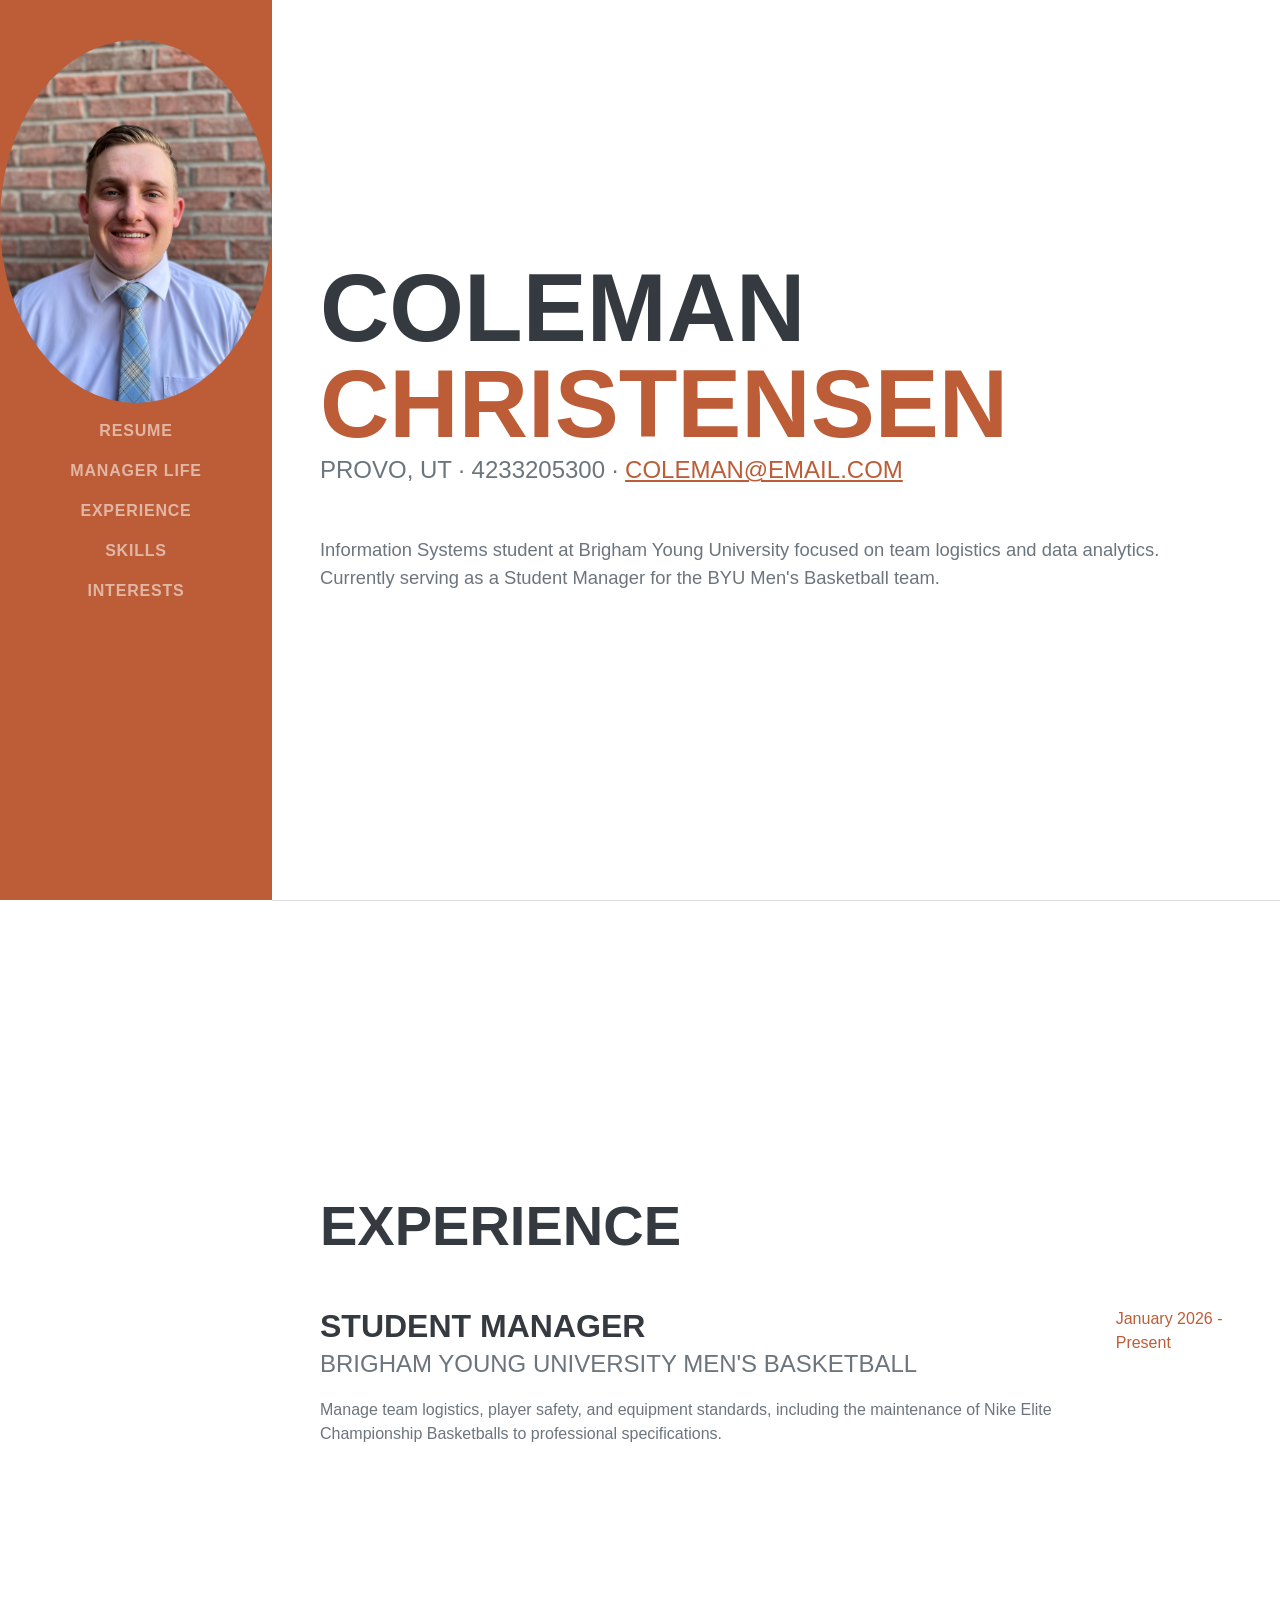
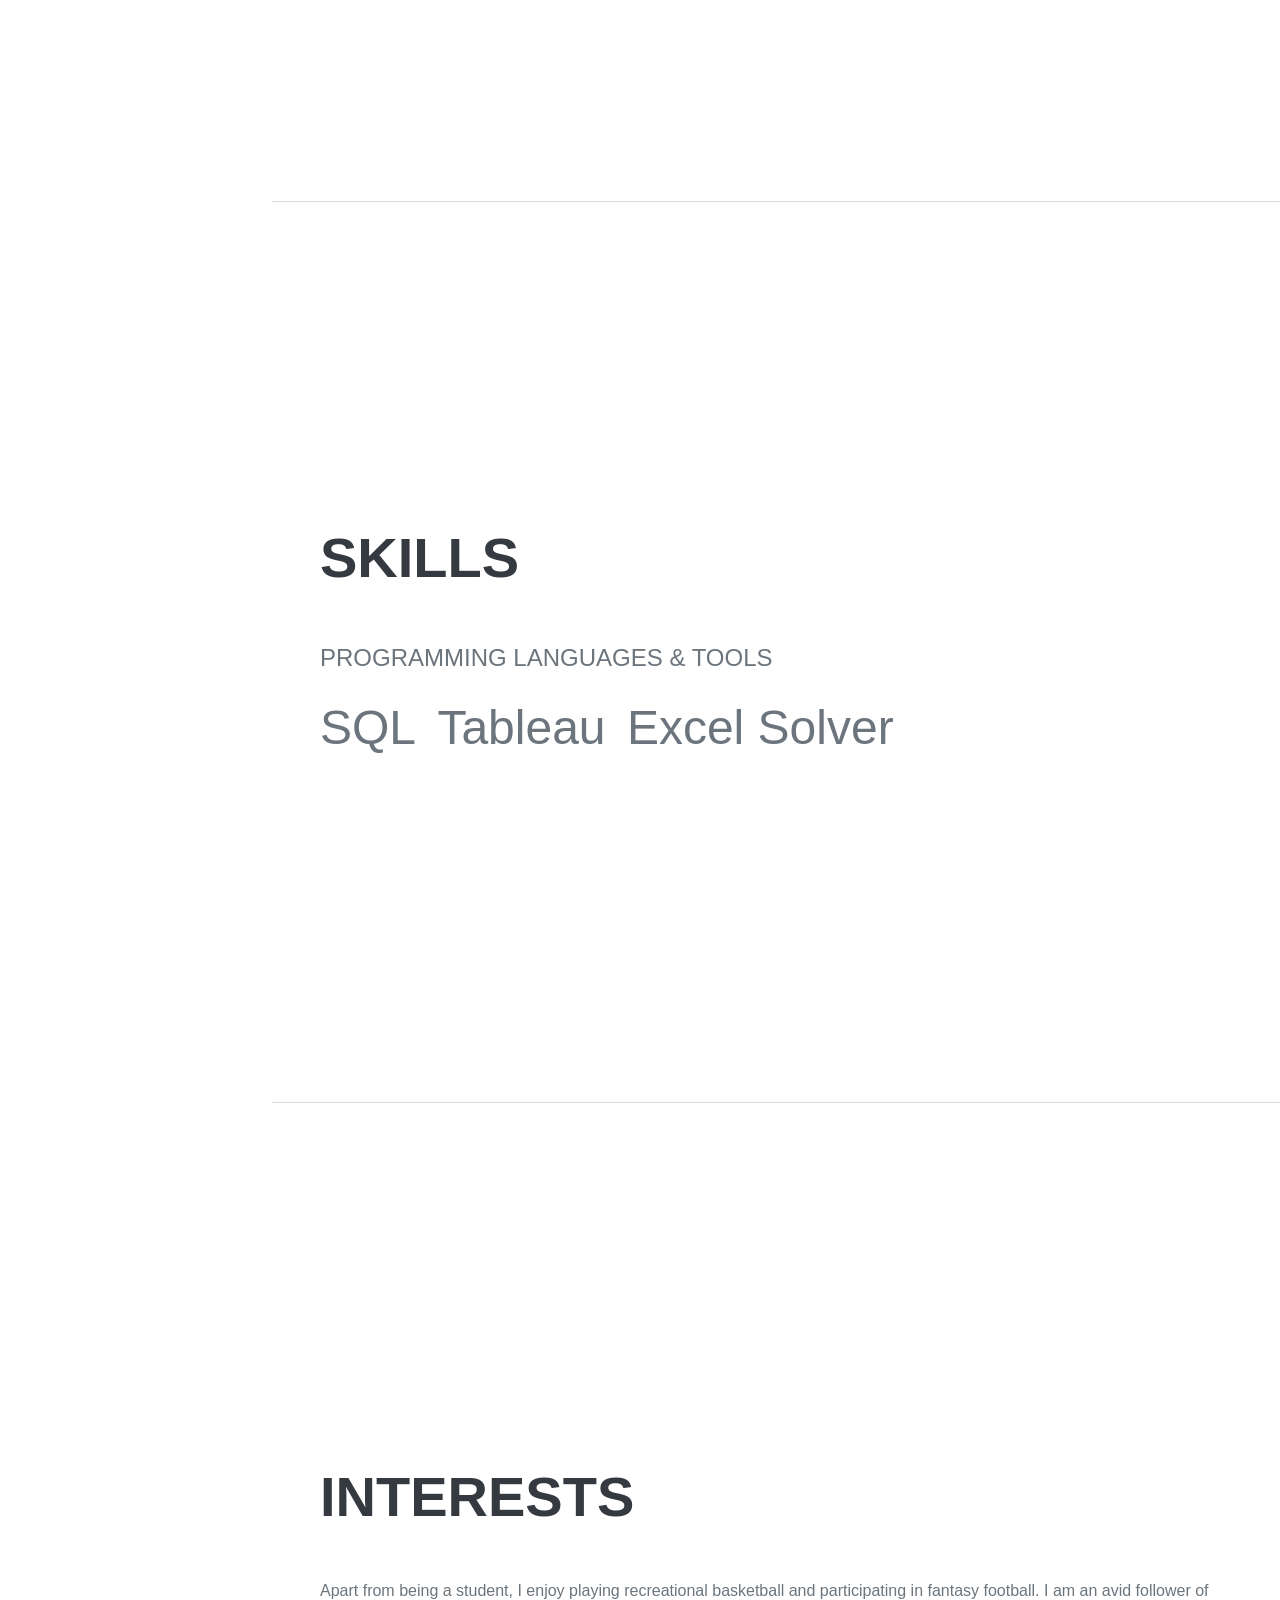
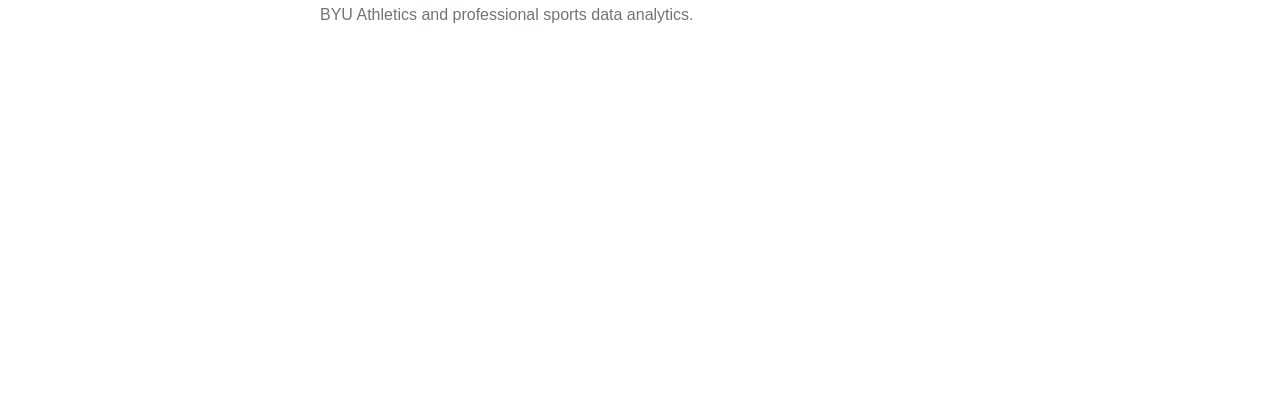
<file: index.html>
<!DOCTYPE html>
<html lang="en">
<head>
	<meta charset="UTF-8">
	<meta name="viewport" content="width=device-width, initial-scale=1.0">
	<title>Document</title>
	<link href="styles.css" rel="stylesheet" />
</head>
<body>
    <nav class="navbar navbar-expand-lg navbar-dark bg-primary fixed-top" id="sideNav">
    <div class="collapse navbar-collapse" id="navbarResponsive" style="align-items: flex-start !important; padding-top: 2rem;">
        <ul class="navbar-nav">
            <li class="nav-item">
                <img class="img-fluid img-profile rounded-circle mx-auto mb-2" src="profile.jpg" alt="Coleman Christensen" />
            </li>
            <li class="nav-item"><a class="nav-link" href="index.html">Resume</a></li>
            <li class="nav-item"><a class="nav-link" href="scratch.html">Manager Life</a></li>
            <li class="nav-item"><a class="nav-link" href="#experience">Experience</a></li>
            <li class="nav-item"><a class="nav-link" href="#skills">Skills</a></li>
            <li class="nav-item"><a class="nav-link" href="#interests">Interests</a></li>
        </ul>
    </div>
</nav>
	
<div class="container-fluid p-0">
            <section class="resume-section" id="about">
                <div class="resume-section-content">
                    <h1 class="mb-0">
                        Coleman
                        <span class="text-primary">Christensen</span>
                    </h1>
                    <div class="subheading mb-5">
                        Provo, UT · 4233205300 ·
                        <a href="mailto:coleman@email.com">coleman@email.com</a>
                    </div>
                    <p class="lead mb-5">Information Systems student at Brigham Young University focused on team logistics and data analytics. Currently serving as a Student Manager for the BYU Men's Basketball team.</p>
                </div>
            </section>
            <hr class="m-0" />
            <section class="resume-section" id="experience">
                <div class="resume-section-content">
                    <h2 class="mb-5">Experience</h2>
                    <div class="d-flex flex-column flex-md-row justify-content-between mb-5">
                        <div class="flex-grow-1">
                            <h3 class="mb-0">Student Manager</h3>
                            <div class="subheading mb-3">Brigham Young University Men's Basketball</div>
                            <p>Manage team logistics, player safety, and equipment standards, including the maintenance of Nike Elite Championship Basketballs to professional specifications.</p>
                        </div>
                        <div class="flex-no-shrink"><span class="text-primary">January 2026 - Present</span></div>
                    </div>
                </div>
            </section>
            <hr class="m-0" />
            <section class="resume-section" id="skills">
                <div class="resume-section-content">
                    <h2 class="mb-5">Skills</h2>
                    <div class="subheading mb-3">Programming Languages & Tools</div>
                    <ul class="list-inline dev-icons">
                        <li class="list-inline-item">SQL</li>
                        <li class="list-inline-item">Tableau</li>
                        <li class="list-inline-item">Excel Solver</li>
                    </ul>
                </div>
            </section>
            <hr class="m-0" />
            <section class="resume-section" id="interests">
                <div class="resume-section-content">
                    <h2 class="mb-5">Interests</h2>
                    <p>Apart from being a student, I enjoy playing recreational basketball and participating in fantasy football. I am an avid follower of BYU Athletics and professional sports data analytics.</p>
                </div>
            </section>
        </div>
    </body>
</html>
</file>
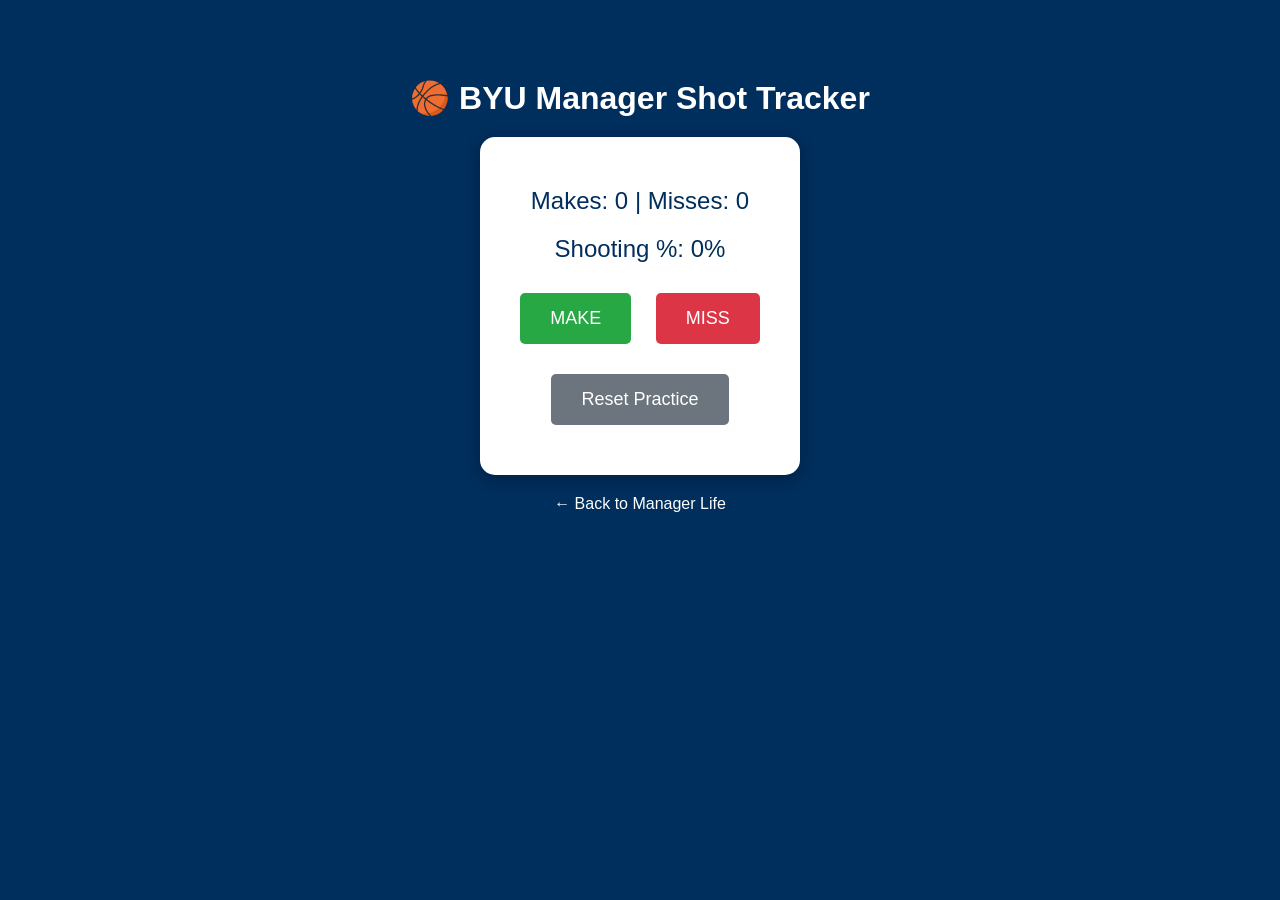
<file: webapp.html>
<!DOCTYPE html>
<html lang="en">
<head>
    <meta charset="UTF-8">
    <meta name="viewport" content="width=device-width, initial-scale=1.0">
    <title>BYU Shot Tracker</title>
    <style>
        body { font-family: 'Arial', sans-serif; text-align: center; background-color: #002e5d; color: white; padding: 50px; }
        .container { background: white; color: #002e5d; padding: 30px; border-radius: 15px; display: inline-block; box-shadow: 0 4px 15px rgba(0,0,0,0.3); }
        h1 { margin-bottom: 20px; }
        .stats { font-size: 24px; margin: 20px 0; }
        button { padding: 15px 30px; font-size: 18px; margin: 10px; border: none; border-radius: 5px; cursor: pointer; transition: 0.3s; }
        .make { background-color: #28a745; color: white; }
        .miss { background-color: #dc3545; color: white; }
        .reset { background-color: #6c757d; color: white; display: block; margin: 20px auto; }
        button:hover { opacity: 0.8; }
        a { color: #fdfdfd; text-decoration: none; margin-top: 20px; display: inline-block; }
    </style>
</head>
<body>
    <h1>🏀 BYU Manager Shot Tracker</h1>
    <div class="container">
        <div class="stats">
            Makes: <span id="makes">0</span> | Misses: <span id="misses">0</span>
        </div>
        <div class="stats">
            Shooting %: <span id="percent">0%</span>
        </div>
        <button class="make" onclick="recordShot(true)">MAKE</button>
        <button class="miss" onclick="recordShot(false)">MISS</button>
        <button class="reset" onclick="resetStats()">Reset Practice</button>
    </div>
    <br>
    <a href="scratch.html">← Back to Manager Life</a>

    <script>
        let makes = 0;
        let misses = 0;

        function recordShot(isMake) {
            if (isMake) makes++;
            else misses++;
            updateDisplay();
        }

        function resetStats() {
            makes = 0;
            misses = 0;
            updateDisplay();
        }

        function updateDisplay() {
            document.getElementById('makes').innerText = makes;
            document.getElementById('misses').innerText = misses;
            let total = makes + misses;
            let percentage = total === 0 ? 0 : Math.round((makes / total) * 100);
            document.getElementById('percent').innerText = percentage + "%";
        }
    </script>
</body>
</html>
</file>
